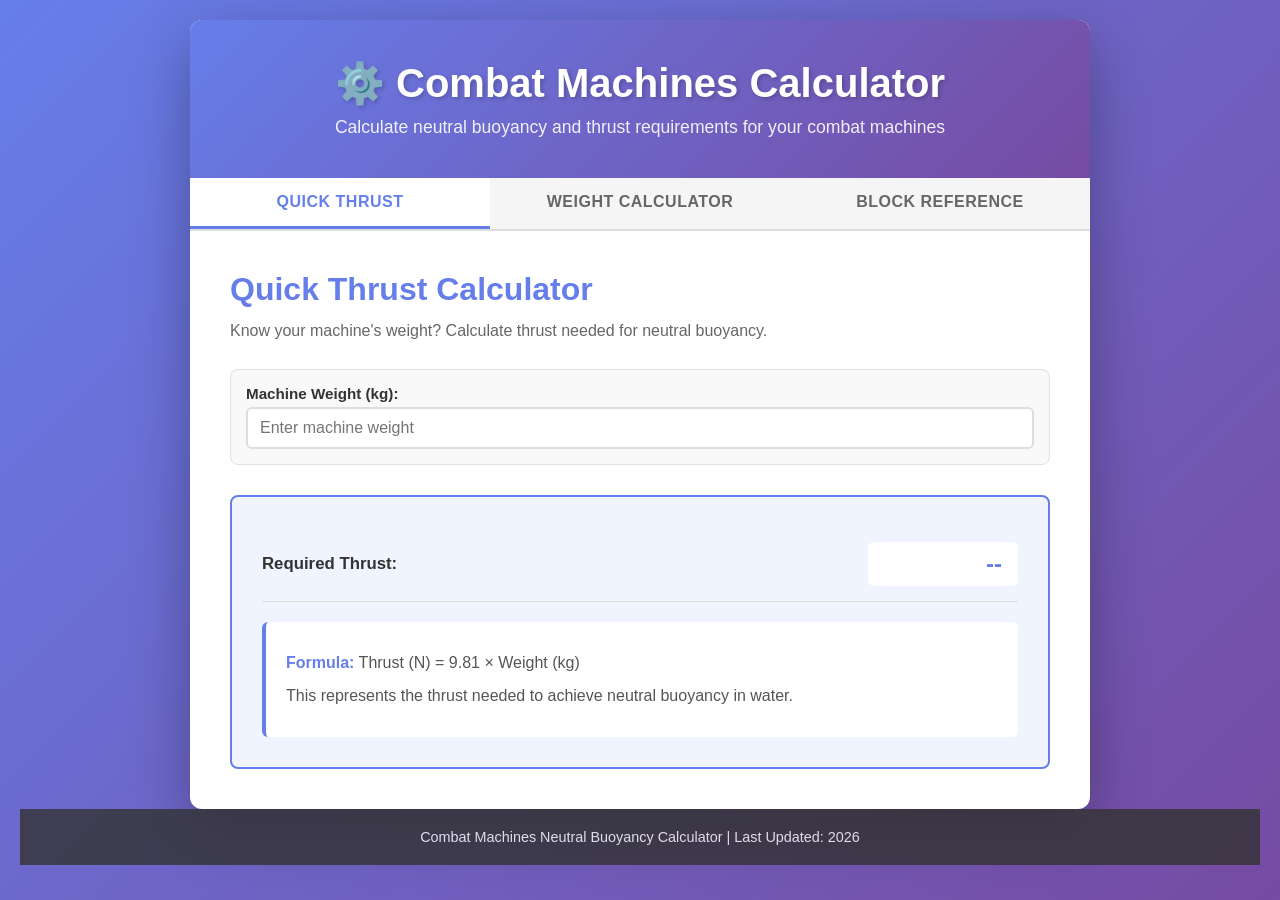
<file: index.html>
<!DOCTYPE html>
<html lang="en">
<head>
    <meta charset="UTF-8">
    <meta name="viewport" content="width=device-width, initial-scale=1.0">
    <title>Combat Machines Neutral Buoyancy Calculator</title>
    <link rel="icon" type="image/webp" href="noFilter.png">
    <style>
* {
    margin: 0;
    padding: 0;
    box-sizing: border-box;
}

body {
    font-family: 'Segoe UI', Tahoma, Geneva, Verdana, sans-serif;
    background: linear-gradient(135deg, #667eea 0%, #764ba2 100%);
    min-height: 100vh;
    padding: 20px;
    color: #333;
}

.container {
    max-width: 900px;
    margin: 0 auto;
    background: white;
    border-radius: 12px;
    box-shadow: 0 20px 60px rgba(0, 0, 0, 0.3);
    overflow: hidden;
}

header {
    background: linear-gradient(135deg, #667eea 0%, #764ba2 100%);
    color: white;
    padding: 40px 20px;
    text-align: center;
}

header h1 {
    font-size: 2.5em;
    margin-bottom: 10px;
    text-shadow: 2px 2px 4px rgba(0, 0, 0, 0.2);
}

header p {
    font-size: 1.1em;
    opacity: 0.9;
}

.tabs {
    display: flex;
    background: #f5f5f5;
    border-bottom: 2px solid #ddd;
    overflow-x: auto;
}

.tab-button {
    flex: 1;
    padding: 15px 20px;
    border: none;
    background: none;
    cursor: pointer;
    font-size: 1em;
    font-weight: 600;
    color: #666;
    transition: all 0.3s ease;
    border-bottom: 3px solid transparent;
    text-transform: uppercase;
    letter-spacing: 0.5px;
}

.tab-button:hover { background: #e0e0e0; color: #333; }

.tab-button.active {
    color: #667eea;
    border-bottom-color: #667eea;
    background: white;
}

.tab-content {
    display: none;
    padding: 40px;
    animation: fadeIn 0.3s ease;
}

.tab-content.active { display: block; }

@keyframes fadeIn {
    from { opacity: 0; transform: translateY(10px); }
    to   { opacity: 1; transform: translateY(0); }
}

h2 { color: #667eea; margin-bottom: 10px; font-size: 2em; }

.tab-content > p { color: #666; margin-bottom: 25px; line-height: 1.6; }

.action-buttons {
    display: flex;
    gap: 10px;
    margin-bottom: 25px;
    flex-wrap: wrap;
}

.action-buttons button {
    flex: 1;
    min-width: 120px;
    padding: 10px 15px;
    border: none;
    border-radius: 6px;
    font-size: 0.9em;
    font-weight: 600;
    cursor: pointer;
    transition: all 0.3s ease;
    text-transform: uppercase;
    letter-spacing: 0.5px;
}

.btn-add  { background: #667eea; color: white; }
.btn-add:hover  { background: #5568d3; transform: translateY(-2px); }
.btn-clear { background: #ff6b6b; color: white; }
.btn-clear:hover { background: #ee5a52; transform: translateY(-2px); }
.btn-export { background: #4ecdc4; color: white; }
.btn-export:hover { background: #45b9b1; transform: translateY(-2px); }
.btn-load { background: #f7b731; color: white; }
.btn-load:hover { background: #e0a125; transform: translateY(-2px); }

.block-input-group {
    display: grid;
    grid-template-columns: 1fr 1.5fr 1fr 100px;
    gap: 15px;
    margin-bottom: 15px;
    align-items: end;
    padding: 15px;
    background: #f9f9f9;
    border-radius: 8px;
    border: 1px solid #e0e0e0;
}

.search-wrapper { position: relative; }

.block-search {
    padding: 8px 12px;
    border: 1px solid #ddd;
    border-radius: 6px;
    font-size: 0.9em;
    transition: border-color 0.3s ease;
}

.block-search:focus {
    outline: none;
    border-color: #667eea;
    box-shadow: 0 0 0 3px rgba(102, 126, 234, 0.1);
}

.input-group {
    margin-bottom: 25px;
    padding: 15px;
    background: #f9f9f9;
    border-radius: 8px;
    border: 1px solid #e0e0e0;
}

label {
    display: block;
    margin-bottom: 5px;
    font-weight: 600;
    color: #333;
    font-size: 0.95em;
}

.block-input-group label { margin-bottom: 8px; }

select, input[type="number"], input[type="text"] {
    width: 100%;
    padding: 10px 12px;
    border: 2px solid #ddd;
    border-radius: 6px;
    font-size: 1em;
    transition: border-color 0.3s ease;
    font-family: inherit;
}

select:focus, input[type="number"]:focus, input[type="text"]:focus {
    outline: none;
    border-color: #667eea;
    box-shadow: 0 0 0 3px rgba(102, 126, 234, 0.1);
}

.btn-remove {
    padding: 10px 15px;
    background: #ff6b6b;
    color: white;
    border: none;
    border-radius: 6px;
    cursor: pointer;
    font-size: 0.9em;
    font-weight: 600;
    transition: all 0.3s ease;
}

.btn-remove:hover { background: #ee5a52; transform: translateY(-2px); }

.warning-box {
    padding: 15px;
    border-radius: 8px;
    margin: 20px 0;
    font-weight: 600;
    text-align: center;
}

.results {
    background: #f0f4ff;
    padding: 30px;
    border-radius: 8px;
    border: 2px solid #667eea;
    margin-top: 30px;
}

.result-item {
    display: flex;
    justify-content: space-between;
    align-items: center;
    padding: 15px 0;
    border-bottom: 1px solid #ddd;
}

.result-item:last-child { border-bottom: none; }

.result-item label { margin-bottom: 0; font-size: 1.05em; color: #333; }

.result-item span {
    font-size: 1.5em;
    font-weight: 700;
    color: #667eea;
    background: white;
    padding: 8px 16px;
    border-radius: 6px;
    min-width: 150px;
    text-align: right;
}

.info-box {
    background: white;
    padding: 20px;
    border-radius: 6px;
    border-left: 4px solid #667eea;
    margin-top: 20px;
}

.info-box p { margin: 8px 0; color: #555; line-height: 1.6; }
.info-box strong { color: #667eea; }

.breakdown { margin-top: 25px; }
.breakdown h4 { color: #333; margin-bottom: 15px; font-size: 1.1em; }

.breakdown-table, .reference-table {
    width: 100%;
    border-collapse: collapse;
    margin-top: 15px;
}

.breakdown-table th, .reference-table th {
    background: linear-gradient(135deg, #667eea 0%, #764ba2 100%);
    color: white;
    padding: 12px;
    text-align: left;
    font-weight: 600;
}

.breakdown-table td, .reference-table td { padding: 12px; border-bottom: 1px solid #ddd; }
.breakdown-table tr:hover, .reference-table tr:hover { background: #f5f5f5; }

.reference-table-container {
    background: white;
    border-radius: 8px;
    overflow: hidden;
    border: 1px solid #ddd;
    margin-top: 20px;
}

.search-container { margin-bottom: 20px; }

.reference-search {
    width: 100%;
    padding: 12px 15px;
    border: 2px solid #ddd;
    border-radius: 8px;
    font-size: 1em;
}

.reference-search:focus {
    outline: none;
    border-color: #667eea;
    box-shadow: 0 0 0 3px rgba(102, 126, 234, 0.1);
}

/* Block picker dropdown */
.block-dropdown {
    position: absolute;
    top: 100%;
    left: 0;
    right: 0;
    background: white;
    border: 2px solid #667eea;
    border-top: none;
    border-radius: 0 0 6px 6px;
    max-height: 220px;
    overflow-y: auto;
    z-index: 999;
    list-style: none;
    margin: 0;
    padding: 0;
    box-shadow: 0 4px 12px rgba(0,0,0,0.15);
}

.block-dropdown li {
    padding: 10px 12px;
    cursor: pointer;
    font-size: 0.9em;
    border-bottom: 1px solid #f0f0f0;
    transition: background 0.15s ease;
}

.block-dropdown li:last-child { border-bottom: none; }

.block-dropdown li:hover,
.block-dropdown li.selected {
    background: #f0f4ff;
    color: #667eea;
}

/* Caret button */
.caret-btn {
    position: absolute;
    right: 0;
    top: 0;
    bottom: 0;
    width: 36px;
    background: none;
    border: none;
    border-left: 1px solid #ddd;
    cursor: pointer;
    color: #888;
    font-size: 0.75em;
    display: flex;
    align-items: center;
    justify-content: center;
    border-radius: 0 6px 6px 0;
    transition: background 0.15s ease, color 0.15s ease;
}

.caret-btn:hover { background: #f0f4ff; color: #667eea; }

.search-wrapper .block-search { padding-right: 40px; }

/* Pinned thruster rows */
.pinned-thruster-group {
    background: #f0f4ff;
    border: 2px solid #667eea;
    grid-template-columns: 1fr 1.5fr 1fr 100px;
}

.pinned-label-wrapper { display: flex; flex-direction: column; gap: 3px; }
.pinned-label-wrapper label { margin-bottom: 0; color: #667eea; font-size: 1em; }
.pinned-label-wrapper small { color: #888; font-size: 0.8em; }
.pinned-spacer { display: inline-block; width: 80px; height: 38px; }

footer {
    background: #333;
    color: white;
    text-align: center;
    padding: 20px;
    font-size: 0.9em;
    opacity: 0.8;
}

@media (max-width: 768px) {
    header h1 { font-size: 1.8em; }
    .tabs { flex-wrap: wrap; }
    .tab-button { flex: 0 1 auto; min-width: 100px; font-size: 0.85em; }
    .tab-content { padding: 20px; }
    .block-input-group { grid-template-columns: 1fr; gap: 10px; }
    .action-buttons { flex-direction: column; }
    .action-buttons button { flex: 1; min-width: auto; }
    .result-item { flex-direction: column; align-items: flex-start; }
    .result-item span { width: 100%; text-align: left; margin-top: 8px; }
    .breakdown-table, .reference-table { font-size: 0.9em; }
    .breakdown-table th, .reference-table th,
    .breakdown-table td, .reference-table td { padding: 8px; }
}

@media (max-width: 480px) {
    body { padding: 10px; }
    header { padding: 20px 10px; }
    header h1 { font-size: 1.5em; }
    header p { font-size: 0.95em; }
    .container { border-radius: 8px; }
    .tab-content { padding: 15px; }
    h2 { font-size: 1.5em; }
    .action-buttons { flex-direction: column; gap: 8px; }
    .action-buttons button { font-size: 0.85em; padding: 8px 12px; }
}
    </style>
</head>
<body>
    <div class="container">
        <header>
            <h1>⚙️ Combat Machines Calculator</h1>
            <p>Calculate neutral buoyancy and thrust requirements for your combat machines</p>
        </header>

        <div class="tabs">
            <button class="tab-button active" data-tab="thrust-tab">Quick Thrust</button>
            <button class="tab-button" data-tab="weight-tab">Weight Calculator</button>
            <button class="tab-button" data-tab="reference-tab">Block Reference</button>
        </div>

        <!-- Quick Thrust Calculator Tab -->
        <div id="thrust-tab" class="tab-content active">
            <h2>Quick Thrust Calculator</h2>
            <p>Know your machine's weight? Calculate thrust needed for neutral buoyancy.</p>
            <div class="input-group">
                <label for="machineWeight">Machine Weight (kg):</label>
                <input type="number" id="machineWeight" placeholder="Enter machine weight" min="0" step="0.1">
            </div>
            <div id="thrust-results" class="results">
                <div class="result-item">
                    <label>Required Thrust:</label>
                    <span id="thrustResult">--</span>
                </div>
                <div class="info-box">
                    <p><strong>Formula:</strong> Thrust (N) = 9.81 × Weight (kg)</p>
                    <p>This represents the thrust needed to achieve neutral buoyancy in water.</p>
                </div>
            </div>
        </div>

        <!-- Weight Calculator Tab -->
        <div id="weight-tab" class="tab-content">
            <h2>Block Weight &amp; Thrust Calculator</h2>
            <p>Add your blocks and their quantities. Results update automatically!</p>
            <div class="action-buttons">
                <button class="btn-add" id="addBlockBtn">+ Add Block</button>
                <button class="btn-clear" id="clearAllBtn">🗑️ Clear All</button>
                <button class="btn-export" id="exportBtn">📥 Export</button>
                <button class="btn-load" id="loadBtn">📤 Load</button>
                <input type="file" id="fileInput" accept=".json" style="display: none;">
            </div>
            <div id="pinnedThrusterSection"></div>
            <div id="blockInputContainer"></div>
            <div id="thrusterWarning" class="warning-box"></div>
            <div id="weight-results" class="results">
                <div class="result-item">
                    <label>Total Machine Weight:</label>
                    <span id="totalWeightResult">--</span>
                </div>
                <div class="result-item">
                    <label>Total Thrust Required to Float:</label>
                    <span id="totalThrustResult">--</span>
                </div>
                <div id="weightBreakdown" class="breakdown"></div>
            </div>
        </div>

        <!-- Reference Tab -->
        <div id="reference-tab" class="tab-content">
            <h2>Block Reference Guide</h2>
            <p>Complete list of all Combat Machines blocks with their weights and thrust requirements.</p>
            <div class="search-container">
                <input type="text" id="referenceSearch" class="reference-search" placeholder="Search blocks...">
            </div>
            <div class="info-box">
                <p><strong>Formula:</strong> Thrust (N) = 9.81 × Weight (kg)</p>
                <p><em>All thrust values calculated using the game's neutral buoyancy formula.</em></p>
            </div>
            <div id="referenceTable" class="reference-table-container"></div>
        </div>
    </div>

    <footer>
        <p>Combat Machines Neutral Buoyancy Calculator | Last Updated: 2026</p>
    </footer>

    <script>
const blockData = [
    { key: 'wood', name: 'Wood', weight: 8.00, thrust: 10.464 },
    { key: 'scrap', name: 'Scrap', weight: 12.00, thrust: 15.696 },
    { key: 'metal', name: 'Metal', weight: 40.00, thrust: 52.32 },
    { key: 'seat', name: 'Seat', weight: 3.40, thrust: 4.447 },
    { key: 'wheel', name: 'Wheel', weight: 21.90, thrust: 28.645 },
    { key: 'servo', name: 'Servo', weight: 7.00, thrust: 9.156 },
    { key: 'spring', name: 'Spring', weight: 5.60, thrust: 7.325 },
    { key: 'spike', name: 'Spike', weight: 2.00, thrust: 2.616 },
    { key: 'saw', name: 'Saw', weight: 4.50, thrust: 5.886 },
    { key: 'thruster', name: 'Thruster', weight: 6.20, thrust: 8.11 },
    { key: 'piston', name: 'Piston', weight: 8.40, thrust: 10.987 },
    { key: 'glass', name: 'Glass', weight: 12.00, thrust: 15.696 },
    { key: 'armored_wheel', name: 'Armored Wheel', weight: 56.70, thrust: 74.164 },
    { key: 'armored_servo', name: 'Armored Servo', weight: 15.00, thrust: 19.62 },
    { key: 'stiff_spring', name: 'Stiff Spring', weight: 12.00, thrust: 15.696 },
    { key: 'metal_wedge', name: 'Metal Wedge', weight: 20.00, thrust: 26.16 },
    { key: 'scrap_wedge', name: 'Scrap Wedge', weight: 6.00, thrust: 7.848 },
    { key: 'wood_wedge', name: 'Wood Wedge', weight: 3.60, thrust: 4.709 },
    { key: 'flag', name: 'Flag (only 1)', weight: 5.30, thrust: 6.932 },
    { key: 'dynamite', name: 'Dynamite', weight: 10.50, thrust: 13.734 },
    { key: 'explosive', name: 'Explosive', weight: 11.30, thrust: 14.78 },
    { key: 'destructive', name: 'Destructive', weight: 3.30, thrust: 4.316 },
    { key: 'thruster_v2', name: 'Thruster V2', weight: 9.40, thrust: 12.295 },
    { key: 'missile_launcher', name: 'Missile Launcher', weight: 19.80, thrust: 25.898 },
    { key: 'mounted_lmg', name: 'Mounted LMG', weight: 16.50, thrust: 21.582 },
    { key: 'bearing_2_5', name: 'Bearing 2.5', weight: 2.50, thrust: 3.27 },
    { key: 'armored_bearing', name: 'Armored Bearing', weight: 5.30, thrust: 6.932 },
    { key: 'flak_cannon', name: 'Flak Cannon', weight: 30.50, thrust: 39.894 },
    { key: 'laser', name: 'Laser', weight: 2.40, thrust: 3.139 },
    { key: 'hammer', name: 'Hammer', weight: 33.50, thrust: 43.818 },
    { key: 'rubber_wedge', name: 'Rubber Wedge', weight: 6.00, thrust: 7.848 },
    { key: 'cardboard', name: 'Cardboard', weight: 0.80, thrust: 1.046 },
    { key: 'rubber', name: 'Rubber', weight: 12.00, thrust: 15.696 },
    { key: 'titanium', name: 'Titanium', weight: 12.00, thrust: 15.696 },
    { key: 'monster_wheel', name: 'Monster Wheel', weight: 177.90, thrust: 232.693 },
    { key: 'monster_piston', name: 'Monster Piston', weight: 8.40, thrust: 10.987 },
    { key: 'monster_servo', name: 'Monster Servo', weight: 15.00, thrust: 19.62 },
    { key: 'minigun', name: 'Minigun', weight: 9.40, thrust: 12.295 },
    { key: 'grenade_launcher', name: 'Grenade Launcher', weight: 2.80, thrust: 3.662 },
    { key: 'pontoon', name: 'Pontoon', weight: 25.20, thrust: 32.962 },
    { key: 'boat_propeller', name: 'Boat Propeller', weight: 6.60, thrust: 8.633 }
];

const PINNED_KEYS = ['thruster', 'thruster_v2'];
const blockMap = {};
blockData.forEach(function(b) { blockMap[b.key] = b; });

let blockInputCount = 0;
const STORAGE_KEY = 'combatMachinesCalculator';

// Tab switching
document.querySelectorAll('.tab-button').forEach(function(button) {
    button.addEventListener('click', function() {
        document.querySelectorAll('.tab-button').forEach(function(b) { b.classList.remove('active'); });
        document.querySelectorAll('.tab-content').forEach(function(c) { c.classList.remove('active'); });
        button.classList.add('active');
        var tabId = button.getAttribute('data-tab');
        document.getElementById(tabId).classList.add('active');
        if (tabId === 'reference-tab') initializeReferenceTable();
    });
});

document.getElementById('addBlockBtn').addEventListener('click', function() { addBlockInput(); });

document.getElementById('clearAllBtn').addEventListener('click', function() {
    if (confirm('Are you sure you want to clear all blocks? This cannot be undone.')) {
        document.getElementById('blockInputContainer').innerHTML = '';
        blockInputCount = 0;
        PINNED_KEYS.forEach(function(key) {
            var el = document.getElementById('pinnedCount_' + key);
            if (el) el.value = 0;
        });
        addBlockInput();
        recalculateWeight();
        clearLocalStorage();
    }
});

document.getElementById('exportBtn').addEventListener('click', exportCalculation);
document.getElementById('loadBtn').addEventListener('click', function() { document.getElementById('fileInput').click(); });

document.getElementById('fileInput').addEventListener('change', function(e) {
    var file = e.target.files[0];
    if (!file) return;
    var reader = new FileReader();
    reader.onload = function(event) {
        try {
            loadCalculation(JSON.parse(event.target.result));
            alert('Calculation loaded successfully!');
        } catch(err) {
            alert('Error loading file. Please make sure it\'s a valid export file.');
        }
    };
    reader.readAsText(file);
});

// Dropdown management
var activeDropdown = null;

function closeAllDropdowns() {
    if (activeDropdown) { activeDropdown.remove(); activeDropdown = null; }
}

document.addEventListener('click', function(e) {
    if (!e.target.closest('.search-wrapper')) closeAllDropdowns();
});

function getSelectedBlockKeys(excludeRowId) {
    var container = document.getElementById('blockInputContainer');
    var keys = [];
    container.querySelectorAll('.block-input-group').forEach(function(g) {
        if (excludeRowId == null || g.dataset.rowId !== String(excludeRowId)) {
            var h = g.querySelector('.block-type-hidden');
            if (h && h.value) keys.push(h.value);
        }
    });
    return keys;
}

function openDropdown(wrapper, searchInput, hiddenInput, rowId, onPick) {
    closeAllDropdowns();
    var usedKeys = getSelectedBlockKeys(rowId);
    var available = blockData.filter(function(b) { return !PINNED_KEYS.includes(b.key) && !usedKeys.includes(b.key); });
    var query = searchInput.value.trim().toLowerCase();
    var filtered = query ? available.filter(function(b) { return b.name.toLowerCase().includes(query); }) : available;
    if (filtered.length === 0) return;

    var dropdown = document.createElement('ul');
    dropdown.className = 'block-dropdown';

    filtered.forEach(function(block) {
        var li = document.createElement('li');
        li.textContent = block.name + ' (' + block.weight.toFixed(2) + ' kg)';
        if (block.key === hiddenInput.value) li.classList.add('selected');
        li.addEventListener('mousedown', function(e) {
            e.preventDefault();
            searchInput.value = block.name;
            hiddenInput.value = block.key;
            closeAllDropdowns();
            onPick();
        });
        dropdown.appendChild(li);
    });

    wrapper.appendChild(dropdown);
    activeDropdown = dropdown;
}

// Pinned thruster rows
function initPinnedThrusters() {
    var section = document.getElementById('pinnedThrusterSection');
    section.innerHTML = '';
    [
        { key: 'thruster', label: 'Thruster' },
        { key: 'thruster_v2', label: 'Thruster V2' }
    ].forEach(function(item) {
        var info = blockMap[item.key];
        var row = document.createElement('div');
        row.className = 'block-input-group pinned-thruster-group';
        row.dataset.pinnedKey = item.key;
        row.innerHTML =
            '<div class="pinned-label-wrapper">' +
                '<label>🔒 ' + item.label + '</label>' +
                '<small>' + info.weight.toFixed(2) + ' kg each</small>' +
            '</div>' +
            '<label>Quantity:</label>' +
            '<input type="number" class="block-count-input pinned-count" id="pinnedCount_' + item.key + '" min="0" placeholder="0" value="0">' +
            '<span class="pinned-spacer"></span>';
        section.appendChild(row);
        row.querySelector('.pinned-count').addEventListener('input', function() {
            recalculateWeight(); saveToLocalStorage();
        });
    });
}

// Regular block rows
function addBlockInput(presetKey, presetCount) {
    presetKey = presetKey || null;
    presetCount = presetCount || 0;
    var container = document.getElementById('blockInputContainer');
    var available = blockData.filter(function(b) { return !PINNED_KEYS.includes(b.key); });
    if (container.querySelectorAll('.block-input-group').length >= available.length) {
        alert('You have already added all available blocks!');
        return;
    }
    var newId = blockInputCount++;
    var blockGroup = document.createElement('div');
    blockGroup.className = 'block-input-group';
    blockGroup.dataset.rowId = newId;
    blockGroup.innerHTML =
        '<div class="search-wrapper">' +
            '<input type="text" class="block-search" id="search' + newId + '" placeholder="Select a block..." autocomplete="off">' +
            '<input type="hidden" class="block-type-hidden" id="blockType' + newId + '" value="">' +
            '<button type="button" class="caret-btn" tabindex="-1">&#9660;</button>' +
        '</div>' +
        '<label for="blockCount' + newId + '">Quantity:</label>' +
        '<input type="number" id="blockCount' + newId + '" class="block-count-input" min="0" placeholder="0" value="' + (presetCount || '') + '">' +
        '<button class="btn-remove" onclick="removeBlockInput(' + newId + ')">Remove</button>';
    container.appendChild(blockGroup);

    var wrapper     = blockGroup.querySelector('.search-wrapper');
    var searchInput = blockGroup.querySelector('#search' + newId);
    var hiddenInput = blockGroup.querySelector('#blockType' + newId);
    var caretBtn    = blockGroup.querySelector('.caret-btn');
    var countInput  = blockGroup.querySelector('#blockCount' + newId);

    var onPick = function() { recalculateWeight(); saveToLocalStorage(); };

    searchInput.addEventListener('focus', function() { openDropdown(wrapper, searchInput, hiddenInput, newId, onPick); });
    searchInput.addEventListener('input', function() { openDropdown(wrapper, searchInput, hiddenInput, newId, onPick); });
    caretBtn.addEventListener('mousedown', function(e) {
        e.preventDefault();
        if (activeDropdown && wrapper.contains(activeDropdown)) {
            closeAllDropdowns();
        } else {
            searchInput.focus();
            openDropdown(wrapper, searchInput, hiddenInput, newId, onPick);
        }
    });
    countInput.addEventListener('input', function() { recalculateWeight(); saveToLocalStorage(); });

    if (presetKey && blockMap[presetKey]) {
        hiddenInput.value = presetKey;
        searchInput.value = blockMap[presetKey].name;
    }
}

function removeBlockInput(id) {
    var group = document.querySelector('#blockInputContainer [data-row-id="' + id + '"]');
    if (group) { group.remove(); recalculateWeight(); saveToLocalStorage(); }
}

function recalculateWeight() {
    var totalWeight = 0, totalThrust = 0, blockSummary = [];

    PINNED_KEYS.forEach(function(key) {
        var input = document.getElementById('pinnedCount_' + key);
        if (!input) return;
        var count = parseInt(input.value) || 0;
        if (count > 0) {
            var info = blockMap[key];
            totalWeight += info.weight * count;
            totalThrust += info.thrust * count;
            blockSummary.push({ name: info.name, count: count, weight: info.weight * count, thrust: info.thrust * count });
        }
    });

    document.getElementById('blockInputContainer').querySelectorAll('.block-input-group').forEach(function(group) {
        var hidden = group.querySelector('.block-type-hidden');
        var input  = group.querySelector('.block-count-input');
        var blockKey = hidden ? hidden.value : '';
        var count = parseInt(input ? input.value : 0) || 0;
        if (blockKey && count > 0) {
            var info = blockMap[blockKey];
            totalWeight += info.weight * count;
            totalThrust += info.thrust * count;
            blockSummary.push({ name: info.name, count: count, weight: info.weight * count, thrust: info.thrust * count });
        }
    });

    document.getElementById('totalWeightResult').textContent = totalWeight.toFixed(2) + ' kg';
    document.getElementById('totalThrustResult').textContent = totalThrust.toFixed(3) + ' N';
    document.getElementById('thrusterWarning').innerHTML = '';

    var html = '<h4>Block Breakdown:</h4><table class="breakdown-table"><tr><th>Block</th><th>Quantity</th><th>Weight</th><th>Thrust</th></tr>';
    blockSummary.forEach(function(b) {
        html += '<tr><td>' + b.name + '</td><td>' + b.count + '</td><td>' + b.weight.toFixed(2) + ' kg</td><td>' + b.thrust.toFixed(3) + ' N</td></tr>';
    });
    html += '</table>';
    document.getElementById('weightBreakdown').innerHTML = html;
}

document.getElementById('machineWeight').addEventListener('input', function() {
    var val = parseFloat(document.getElementById('machineWeight').value);
    document.getElementById('thrustResult').textContent = (val > 0) ? (9.81 * val).toFixed(2) + ' N' : '--';
});

function initializeReferenceTable() {
    var referenceTable = document.getElementById('referenceTable');
    var searchInput = document.getElementById('referenceSearch');
    function renderTable(filter) {
        filter = filter || '';
        var html = '<table class="reference-table"><tr><th>Block Name</th><th>Weight</th><th>Thrust to Float</th></tr>';
        blockData.forEach(function(block) {
            if (block.name.toLowerCase().includes(filter.toLowerCase())) {
                html += '<tr><td>' + block.name + '</td><td>' + block.weight.toFixed(2) + ' kg</td><td>' + block.thrust.toFixed(3) + ' N</td></tr>';
            }
        });
        html += '</table>';
        referenceTable.innerHTML = html;
    }
    renderTable();
    if (searchInput) searchInput.addEventListener('input', function(e) { renderTable(e.target.value); });
}

function exportCalculation() {
    var blocks = [];
    PINNED_KEYS.forEach(function(key) {
        var el = document.getElementById('pinnedCount_' + key);
        var count = parseInt(el ? el.value : 0) || 0;
        if (count > 0) blocks.push({ blockKey: key, blockName: blockMap[key].name, count: count, pinned: true });
    });
    document.getElementById('blockInputContainer').querySelectorAll('.block-input-group').forEach(function(group) {
        var blockKey = group.querySelector('.block-type-hidden') ? group.querySelector('.block-type-hidden').value : '';
        var count = parseInt(group.querySelector('.block-count-input') ? group.querySelector('.block-count-input').value : 0) || 0;
        if (blockKey && count > 0) blocks.push({ blockKey: blockKey, blockName: blockMap[blockKey].name, count: count });
    });
    var data = { version: '2.0', timestamp: new Date().toISOString(), blocks: blocks };
    var blob = new Blob([JSON.stringify(data, null, 2)], { type: 'application/json' });
    var url = URL.createObjectURL(blob);
    var link = document.createElement('a');
    link.href = url;
    link.download = 'combat-machine-' + new Date().toISOString().split('T')[0] + '.json';
    link.click();
    URL.revokeObjectURL(url);
}

function loadCalculation(data) {
    document.getElementById('blockInputContainer').innerHTML = '';
    blockInputCount = 0;
    PINNED_KEYS.forEach(function(key) { var el = document.getElementById('pinnedCount_' + key); if (el) el.value = 0; });
    if (!data.blocks || !data.blocks.length) { addBlockInput(); recalculateWeight(); return; }
    data.blocks.forEach(function(block) {
        if (PINNED_KEYS.includes(block.blockKey)) {
            var el = document.getElementById('pinnedCount_' + block.blockKey);
            if (el) el.value = block.count;
        } else {
            addBlockInput(block.blockKey, block.count);
        }
    });
    recalculateWeight();
    saveToLocalStorage();
}

function saveToLocalStorage() {
    var blocks = [];
    PINNED_KEYS.forEach(function(key) {
        var el = document.getElementById('pinnedCount_' + key);
        blocks.push({ blockKey: key, count: parseInt(el ? el.value : 0) || 0, pinned: true });
    });
    document.getElementById('blockInputContainer').querySelectorAll('.block-input-group').forEach(function(group) {
        var blockKey = group.querySelector('.block-type-hidden') ? group.querySelector('.block-type-hidden').value : '';
        var count = parseInt(group.querySelector('.block-count-input') ? group.querySelector('.block-count-input').value : 0) || 0;
        if (blockKey) blocks.push({ blockKey: blockKey, count: count });
    });
    localStorage.setItem(STORAGE_KEY, JSON.stringify(blocks));
}

function clearLocalStorage() { localStorage.removeItem(STORAGE_KEY); }

function loadFromLocalStorage() {
    var saved = localStorage.getItem(STORAGE_KEY);
    if (!saved) return;
    try {
        var blocks = JSON.parse(saved);
        document.getElementById('blockInputContainer').innerHTML = '';
        blockInputCount = 0;
        PINNED_KEYS.forEach(function(key) { var el = document.getElementById('pinnedCount_' + key); if (el) el.value = 0; });
        blocks.forEach(function(block) {
            if (PINNED_KEYS.includes(block.blockKey)) {
                var el = document.getElementById('pinnedCount_' + block.blockKey);
                if (el) el.value = block.count;
            } else {
                addBlockInput(block.blockKey, block.count);
            }
        });
        recalculateWeight();
    } catch(e) {
        console.error('Error loading from local storage:', e);
        addBlockInput();
    }
}

window.addEventListener('DOMContentLoaded', function() {
    initPinnedThrusters();
    loadFromLocalStorage();
    if (document.getElementById('blockInputContainer').children.length === 0) addBlockInput();
    initializeReferenceTable();
});
    </script>
</body>
</html>
</file>
